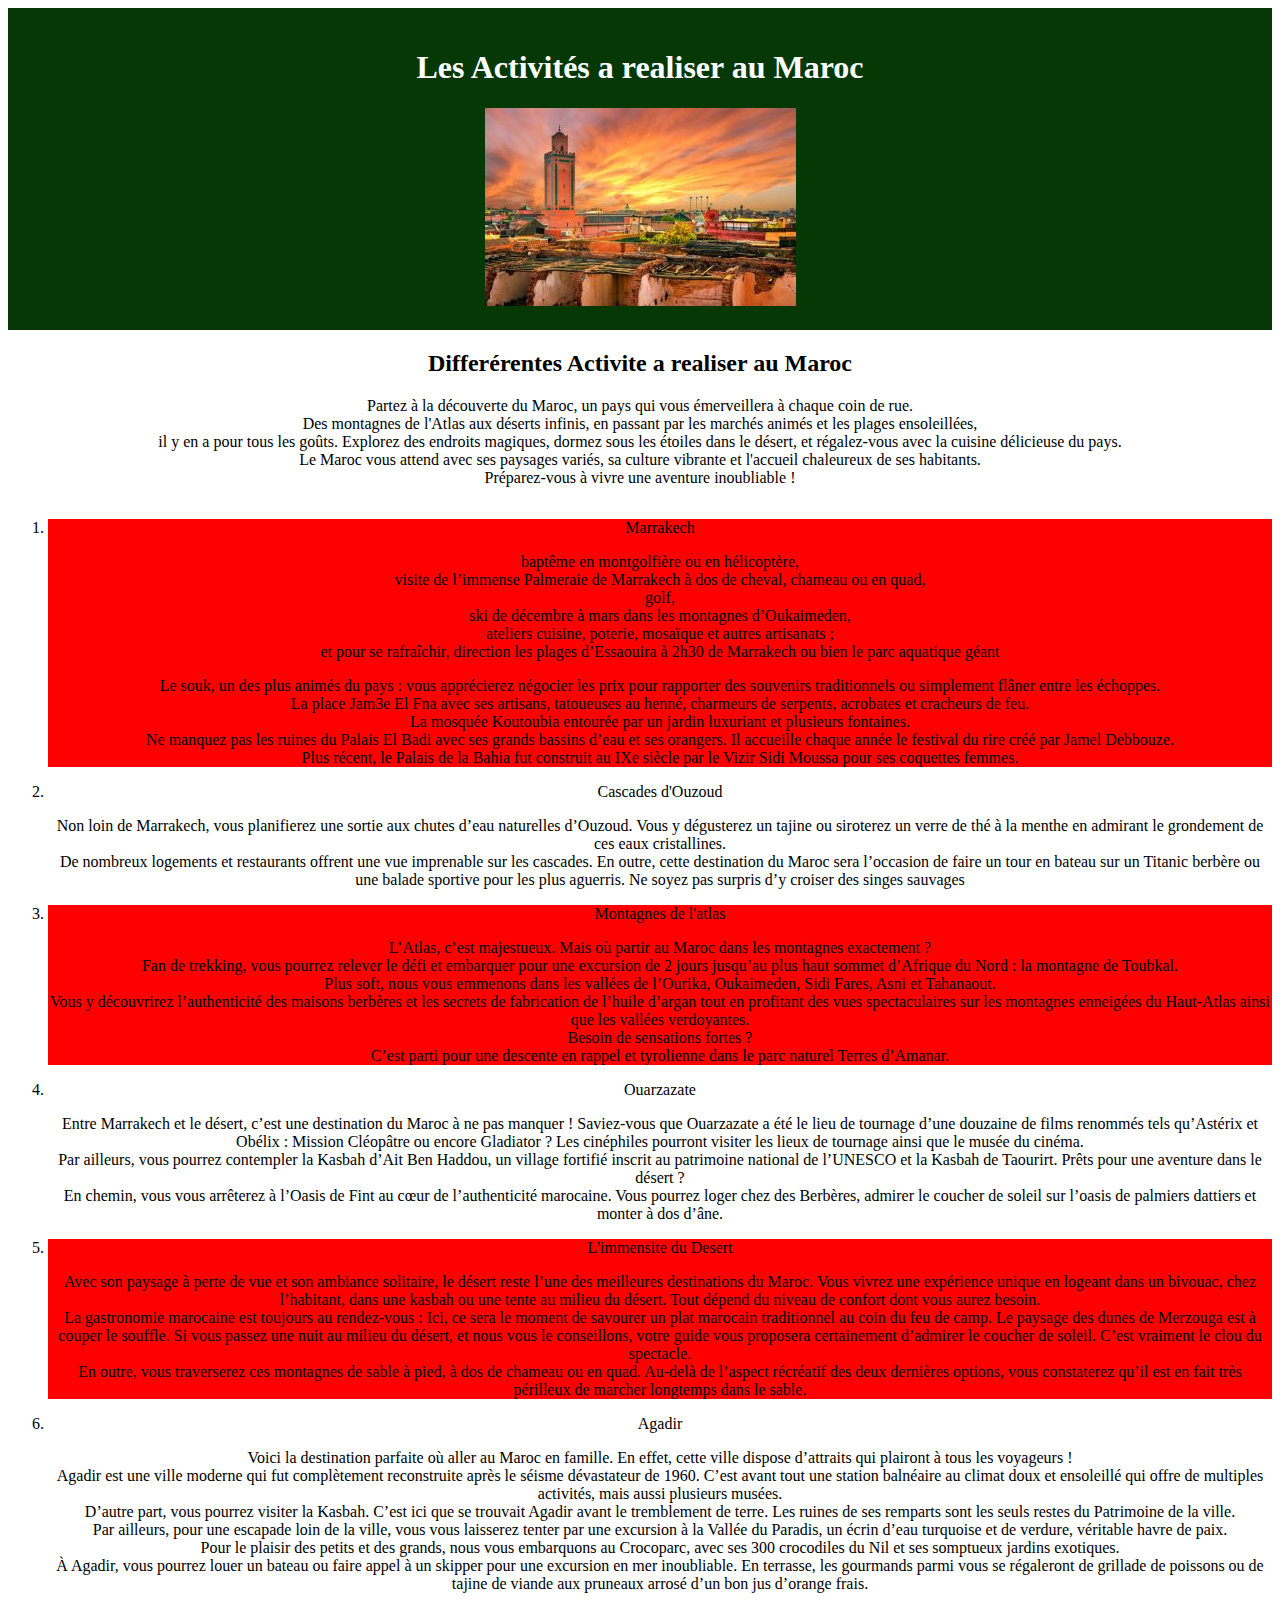
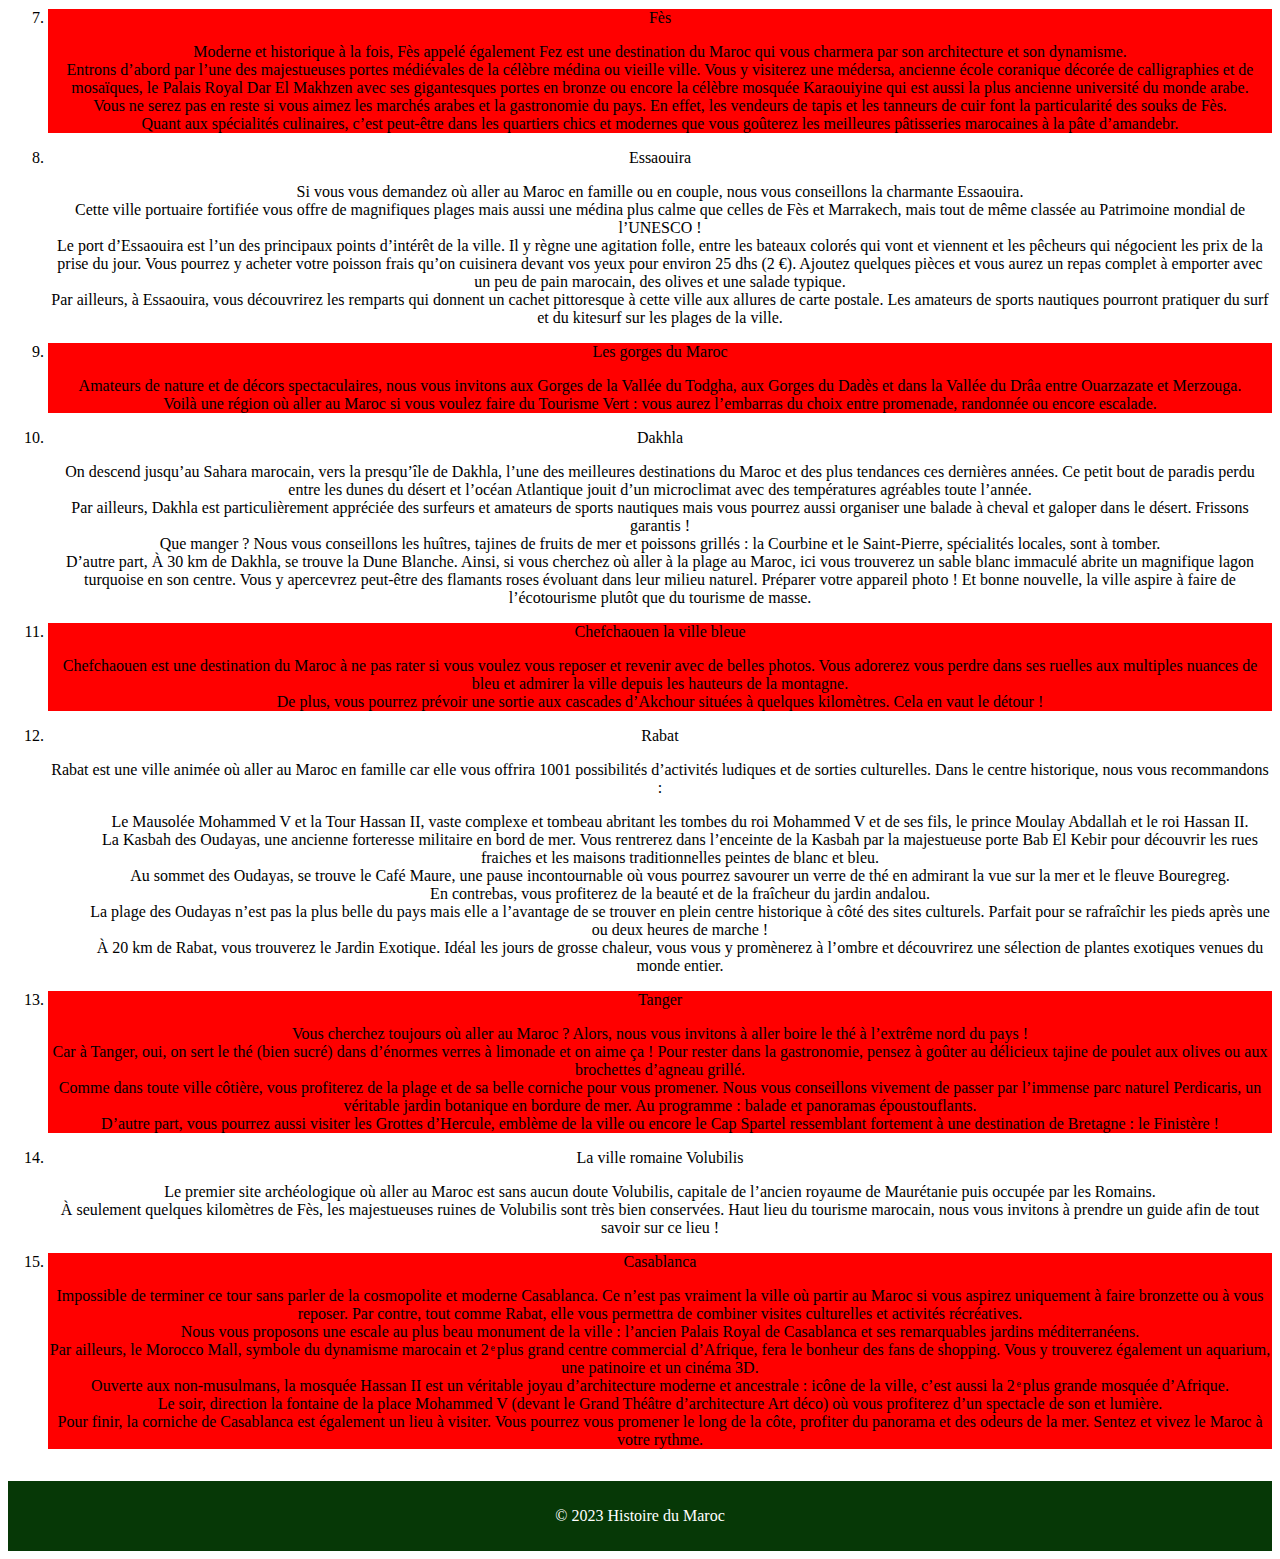
<file: activite.html>
<!DOCTYPE html>
<html>

<head>
    <meta charset="UTF-8">
    <title>Tourisme au Maroc</title>
    <link rel="stylesheet" href="activite.css">
</head>

<body>
    <header>
        <h1>Les Activités a realiser au Maroc</h1>
        <a href="Tourisme.html"><img src="Images/Mosquée Soleil.jpg" alt="Maroc gang"></a>
    </header>
    <section class="main-content">
        <h2>Differérentes Activite a realiser au Maroc</h2>
        <p>
            Partez à la découverte du Maroc, un pays qui vous émerveillera à chaque coin de rue.<br>
            Des montagnes de l'Atlas aux déserts infinis, en passant par les marchés animés et les plages
            ensoleillées,<br>
            il y en a pour tous les goûts. Explorez des endroits magiques, dormez sous les étoiles dans le désert, et
            régalez-vous avec la cuisine délicieuse du pays.<br>
            Le Maroc vous attend avec ses paysages variés, sa culture vibrante et l'accueil chaleureux de ses
            habitants.<br>
            Préparez-vous à vivre une aventure inoubliable !</p>
    </section>
    <section id="couleur">
        <ol>
            <section class="separation">
            <li>Marrakech<p>baptême en montgolfière ou en hélicoptère,<br>
                    visite de l’immense Palmeraie de Marrakech à dos de cheval, chameau ou en quad,<br>
                    golf,<br>
                    ski de décembre à mars dans les montagnes d’Oukaimeden,<br>
                    ateliers cuisine, poterie, mosaïque et autres artisanats ;<br>
                    et pour se rafraîchir, direction les plages d’Essaouira à 2h30 de Marrakech ou bien le parc
                    aquatique géant<br>
                <p>Le souk, un des plus animés du pays : vous apprécierez négocier les prix pour rapporter des souvenirs
                    traditionnels ou simplement flâner entre les échoppes.<br>
                    La place Jam3e El Fna avec ses artisans, tatoueuses au henné, charmeurs de serpents, acrobates et
                    cracheurs de feu.<br>
                    La mosquée Koutoubia entourée par un jardin luxuriant et plusieurs fontaines.<br>
                    Ne manquez pas les ruines du Palais El Badi avec ses grands bassins d’eau et ses orangers. Il
                    accueille chaque année le festival du rire créé par Jamel Debbouze.<br>
                    Plus récent, le Palais de la Bahia fut construit au IXe siècle par le Vizir Sidi Moussa pour ses
                    coquettes femmes.</p>
            </li>
            </section>

            <li>Cascades d'Ouzoud<p>Non loin de Marrakech, vous planifierez une sortie aux chutes d’eau naturelles d’Ouzoud. Vous y dégusterez un tajine ou siroterez un verre de thé à la menthe en admirant le grondement de ces eaux cristallines.<br>

                De nombreux logements et restaurants offrent une vue imprenable sur les cascades. En outre, cette destination du Maroc sera l’occasion de faire un tour en bateau sur un Titanic berbère ou une balade sportive pour les plus aguerris. Ne soyez pas surpris d’y croiser des singes sauvages<br></p>
            </li>

            <section class="separation">
            <li>Montagnes de l'atlas<p>L’Atlas, c’est majestueux. Mais où partir au Maroc dans les montagnes exactement ?<br>

                Fan de trekking, vous pourrez relever le défi et embarquer pour une excursion de 2 jours jusqu’au plus haut sommet d’Afrique du Nord : la montagne de Toubkal.<br>
                
                Plus soft, nous vous emmenons dans les vallées de l’Ourika, Oukaimeden, Sidi Fares, Asni et Tahanaout.<br>
                Vous y découvrirez l’authenticité des maisons berbères et les secrets de fabrication de l’huile d’argan tout en profitant des vues spectaculaires sur les montagnes enneigées du Haut-Atlas ainsi que les vallées verdoyantes.<br>
                
                Besoin de sensations fortes ?<br>
                C’est parti pour une descente en rappel et tyrolienne dans le parc naturel Terres d’Amanar.<br></p>
            </li>
            </section>

            <li>Ouarzazate<p>Entre Marrakech et le désert, c’est une destination du Maroc à ne pas manquer ! Saviez-vous que Ouarzazate a été le lieu de tournage d’une douzaine de films renommés tels qu’Astérix et Obélix : Mission Cléopâtre ou encore Gladiator ? Les cinéphiles pourront visiter les lieux de tournage ainsi que le musée du cinéma.<br>

                Par ailleurs, vous pourrez contempler la Kasbah d’Ait Ben Haddou, un village fortifié inscrit au patrimoine national de l’UNESCO et la Kasbah de Taourirt. Prêts pour une aventure dans le désert ?<br>
                
                En chemin, vous vous arrêterez à l’Oasis de Fint au cœur de l’authenticité marocaine. Vous pourrez loger chez des Berbères, admirer le coucher de soleil sur l’oasis de palmiers dattiers et monter à dos d’âne.<br>
            </li>

            <section class="separation">
            <li>L'immensite du Desert<p>Avec son paysage à perte de vue et son ambiance solitaire, le désert reste l’une des meilleures destinations du Maroc. Vous vivrez une expérience unique en logeant dans un bivouac, chez l’habitant, dans une kasbah ou une tente au milieu du désert. Tout dépend du niveau de confort dont vous aurez besoin.<br>

                La gastronomie marocaine est toujours au rendez-vous : Ici, ce sera le moment de savourer un plat marocain traditionnel au coin du feu de camp. Le paysage des dunes de Merzouga est à couper le souffle. Si vous passez une nuit au milieu du désert, et nous vous le conseillons, votre guide vous proposera certainement d’admirer le coucher de soleil. C’est vraiment le clou du spectacle.<br>
                
                En outre, vous traverserez ces montagnes de sable à pied, à dos de chameau ou en quad. Au-delà de l’aspect récréatif des deux dernières options, vous constaterez qu’il est en fait très périlleux de marcher longtemps dans le sable.<br></p>
            </li>
            </section>

            <li>Agadir<p>Voici la destination parfaite où aller au Maroc en famille. En effet, cette ville dispose d’attraits qui plairont à tous les voyageurs !<br>

                Agadir est une ville moderne qui fut complètement reconstruite après le séisme dévastateur de 1960. C’est avant tout une station balnéaire au climat doux et ensoleillé qui offre de multiples activités, mais aussi plusieurs musées.<br>
                
                D’autre part, vous pourrez visiter la Kasbah. C’est ici que se trouvait Agadir avant le tremblement de terre. Les ruines de ses remparts sont les seuls restes du Patrimoine de la ville.<br>
                
                Par ailleurs, pour une escapade loin de la ville, vous vous laisserez tenter par une excursion à la Vallée du Paradis, un écrin d’eau turquoise et de verdure, véritable havre de paix.<br>
                
                Pour le plaisir des petits et des grands, nous vous embarquons au Crocoparc, avec ses 300 crocodiles du Nil et ses somptueux jardins exotiques.<br>
                
                À Agadir, vous pourrez louer un bateau ou faire appel à un skipper pour une excursion en mer inoubliable. En terrasse, les gourmands parmi vous se régaleront de grillade de poissons ou de tajine de viande aux pruneaux arrosé d’un bon jus d’orange frais.<br></p>
            </li>

            <section class="separation">
            <li>Fès<p>Moderne et historique à la fois, Fès appelé également Fez est une destination du Maroc qui vous charmera par son architecture et son dynamisme.<br>

                Entrons d’abord par l’une des majestueuses portes médiévales de la célèbre médina ou vieille ville. Vous y visiterez une médersa, ancienne école coranique décorée de calligraphies et de mosaïques, le Palais Royal Dar El Makhzen avec ses gigantesques portes en bronze ou encore la célèbre mosquée Karaouiyine qui est aussi la plus ancienne université du monde arabe.<br>
                
                Vous ne serez pas en reste si vous aimez les marchés arabes et la gastronomie du pays. En effet, les vendeurs de tapis et les tanneurs de cuir font la particularité des souks de Fès.<br>
                
                Quant aux spécialités culinaires, c’est peut-être dans les quartiers chics et modernes que vous goûterez les meilleures pâtisseries marocaines à la pâte d’amandebr.<br></p>
            </li>
            </section>

            <li>Essaouira<p>Si vous vous demandez où aller au Maroc en famille ou en couple, nous vous conseillons la charmante Essaouira.<br>

                Cette ville portuaire fortifiée vous offre de magnifiques plages mais aussi une médina plus calme que celles de Fès et Marrakech, mais tout de même classée au Patrimoine mondial de l’UNESCO !<br>
                
                Le port d’Essaouira est l’un des principaux points d’intérêt de la ville. Il y règne une agitation folle, entre les bateaux colorés qui vont et viennent et les pêcheurs qui négocient les prix de la prise du jour. Vous pourrez y acheter votre poisson frais qu’on cuisinera devant vos yeux pour environ 25 dhs (2 €). Ajoutez quelques pièces et vous aurez un repas complet à emporter avec un peu de pain marocain, des olives et une salade typique.<br>
                
                Par ailleurs, à Essaouira, vous découvrirez les remparts qui donnent un cachet pittoresque à cette ville aux allures de carte postale. Les amateurs de sports nautiques pourront pratiquer du surf et du kitesurf sur les plages de la ville.<br></p>
            </li>

            <section class="separation">
            <li>Les gorges du Maroc<p>Amateurs de nature et de décors spectaculaires, nous vous invitons aux Gorges de la Vallée du Todgha, aux Gorges du Dadès et dans la Vallée du Drâa entre Ouarzazate et Merzouga.<br>

                Voilà une région où aller au Maroc si vous voulez faire du Tourisme Vert : vous aurez l’embarras du choix entre promenade, randonnée ou encore escalade.<br></p>
            </li>
            </section>

            <li> Dakhla<p>On descend jusqu’au Sahara marocain, vers la presqu’île de Dakhla, l’une des meilleures destinations du Maroc et des plus tendances ces dernières années. Ce petit bout de paradis perdu entre les dunes du désert et l’océan Atlantique jouit d’un microclimat avec des températures agréables toute l’année.<br>

                Par ailleurs, Dakhla est particulièrement appréciée des surfeurs et amateurs de sports nautiques mais vous pourrez aussi organiser une balade à cheval et galoper dans le désert. Frissons garantis !<br>
                
                Que manger ? Nous vous conseillons les huîtres, tajines de fruits de mer et poissons grillés : la Courbine et le Saint-Pierre, spécialités locales, sont à tomber.<br>
                
                D’autre part, À 30 km de Dakhla, se trouve la Dune Blanche. Ainsi, si vous cherchez où aller à la plage au Maroc, ici vous trouverez un sable blanc immaculé abrite un magnifique lagon turquoise en son centre. Vous y apercevrez peut-être des flamants roses évoluant dans leur milieu naturel. Préparer votre appareil photo ! Et bonne nouvelle, la ville aspire à faire de l’écotourisme plutôt que du tourisme de masse.<br></p>
            </li>

            <section class="separation">
            <li>Chefchaouen la ville bleue<p>Chefchaouen est une destination du Maroc à ne pas rater si vous voulez vous reposer et revenir avec de belles photos. Vous adorerez vous perdre dans ses ruelles aux multiples nuances de bleu et admirer la ville depuis les hauteurs de la montagne.<br>

                De plus, vous pourrez prévoir une sortie aux cascades d’Akchour situées à quelques kilomètres. Cela en vaut le détour !<br></p>
            </li>
            </section>

            <li>Rabat<p>Rabat est une ville animée où aller au Maroc en famille car elle vous offrira 1001 possibilités d’activités ludiques et de sorties culturelles. Dans le centre historique, nous vous recommandons :<br>
                <ul>
                Le Mausolée Mohammed V et la Tour Hassan II, vaste complexe et tombeau abritant les tombes du roi Mohammed V et de ses fils, le prince Moulay Abdallah et le roi Hassan II.<br>
                La Kasbah des Oudayas, une ancienne forteresse militaire en bord de mer. Vous rentrerez dans l’enceinte de la Kasbah par la majestueuse porte Bab El Kebir pour découvrir les rues fraiches et les maisons traditionnelles peintes de blanc et bleu.<br>
                Au sommet des Oudayas, se trouve le Café Maure, une pause incontournable où vous pourrez savourer un verre de thé en admirant la vue sur la mer et le fleuve Bouregreg.<br>
                En contrebas, vous profiterez de la beauté et de la fraîcheur du jardin andalou.<br>
                La plage des Oudayas n’est pas la plus belle du pays mais elle a l’avantage de se trouver en plein centre historique à côté des sites culturels. Parfait pour se rafraîchir les pieds après une ou deux heures de marche !<br>
                À 20 km de Rabat, vous trouverez le Jardin Exotique. Idéal les jours de grosse chaleur, vous vous y promènerez à l’ombre et découvrirez une sélection de plantes exotiques venues du monde entier.<br>
                </ul>        
            </p>
            </li>

            <section class="separation">
            <li>Tanger<p>Vous cherchez toujours où aller au Maroc ? Alors, nous vous invitons à aller boire le thé à l’extrême nord du pays !<br>

                Car à Tanger, oui, on sert le thé (bien sucré) dans d’énormes verres à limonade et on aime ça ! Pour rester dans la gastronomie, pensez à goûter au délicieux tajine de poulet aux olives ou aux brochettes d’agneau grillé.<br>
                
                Comme dans toute ville côtière, vous profiterez de la plage et de sa belle corniche pour vous promener. Nous vous conseillons vivement de passer par l’immense parc naturel Perdicaris, un véritable jardin botanique en bordure de mer. Au programme : balade et panoramas époustouflants.<br>
                
                D’autre part, vous pourrez aussi visiter les Grottes d’Hercule, emblème de la ville ou encore le Cap Spartel ressemblant fortement à une destination de Bretagne : le Finistère !<br></p>
            </li>
            </section>

            <li>La ville romaine Volubilis<p>Le premier site archéologique où aller au Maroc est sans aucun doute Volubilis, capitale de l’ancien royaume de Maurétanie puis occupée par les Romains.<br>

                À seulement quelques kilomètres de Fès, les majestueuses ruines de Volubilis sont très bien conservées. Haut lieu du tourisme marocain, nous vous invitons à prendre un guide afin de tout savoir sur ce lieu !<br></p>
            </li>

            <section class="separation">
            <li>Casablanca<p>Impossible de terminer ce tour sans parler de la cosmopolite et moderne Casablanca. Ce n’est pas vraiment la ville où partir au Maroc si vous aspirez uniquement à faire bronzette ou à vous reposer. Par contre, tout comme Rabat, elle vous permettra de combiner visites culturelles et activités récréatives.<br>

                Nous vous proposons une escale au plus beau monument de la ville : l’ancien Palais Royal de Casablanca et ses remarquables jardins méditerranéens.<br>
                
                Par ailleurs, le Morocco Mall, symbole du dynamisme marocain et 2 ͤ  plus grand centre commercial d’Afrique, fera le bonheur des fans de shopping. Vous y trouverez également un aquarium, une patinoire et un cinéma 3D.<br>
                
                Ouverte aux non-musulmans, la mosquée Hassan II est un véritable joyau d’architecture moderne et ancestrale : icône de la ville, c’est aussi la 2 ͤ  plus grande mosquée d’Afrique.<br>
                
                Le soir, direction la fontaine de la place Mohammed V (devant le Grand Théâtre d’architecture Art déco) où vous profiterez d’un spectacle de son et lumière.<br>
                
                Pour finir, la corniche de Casablanca est également un lieu à visiter. Vous pourrez vous promener le long de la côte, profiter du panorama et des odeurs de la mer. Sentez et vivez le Maroc à votre rythme.<br></p>
            </li>
            </section>
        </ol>
    </section>
    <footer>
        <p>© 2023 Histoire du Maroc</p>
    </footer>
</body>
</file>
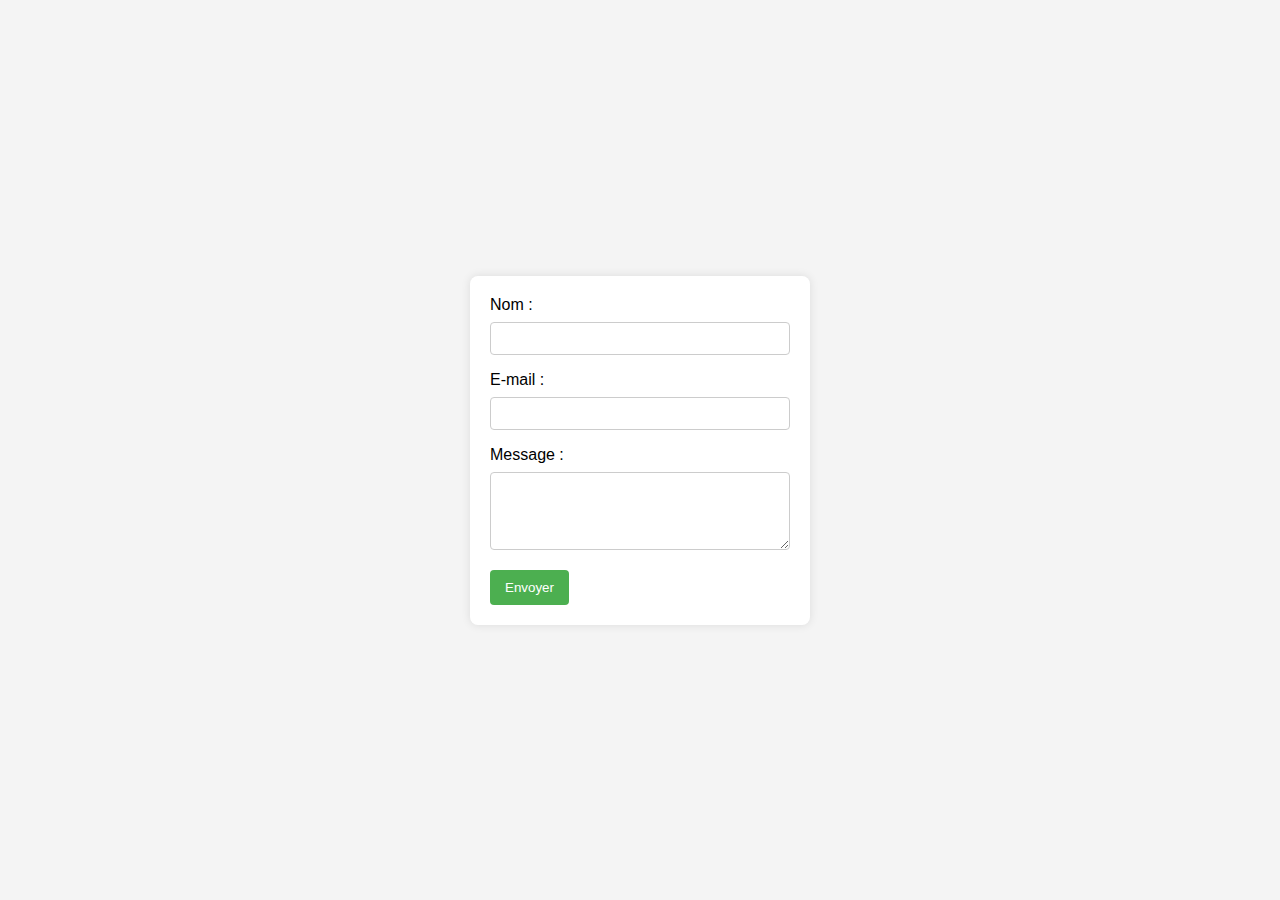
<file: Contact.html>
<!DOCTYPE html>
<html lang="en">
<head>
    <meta charset="UTF-8">
    <meta name="viewport" content="width=device-width, initial-scale=1.0">
    <link rel="stylesheet" href="Contact.css">
    <title>Formulaire de Contact</title>
</head>
<body>

    <form action="#" method="post">
        <label for="name">Nom :</label>
        <input type="text" id="name" name="name" required>

        <label for="email">E-mail :</label>
        <input type="email" id="email" name="email" required>

        <label for="message">Message :</label>
        <textarea id="message" name="message" rows="4" required></textarea>

        <button type="submit">Envoyer</button>
    </form>

</body>
</html>
</file>
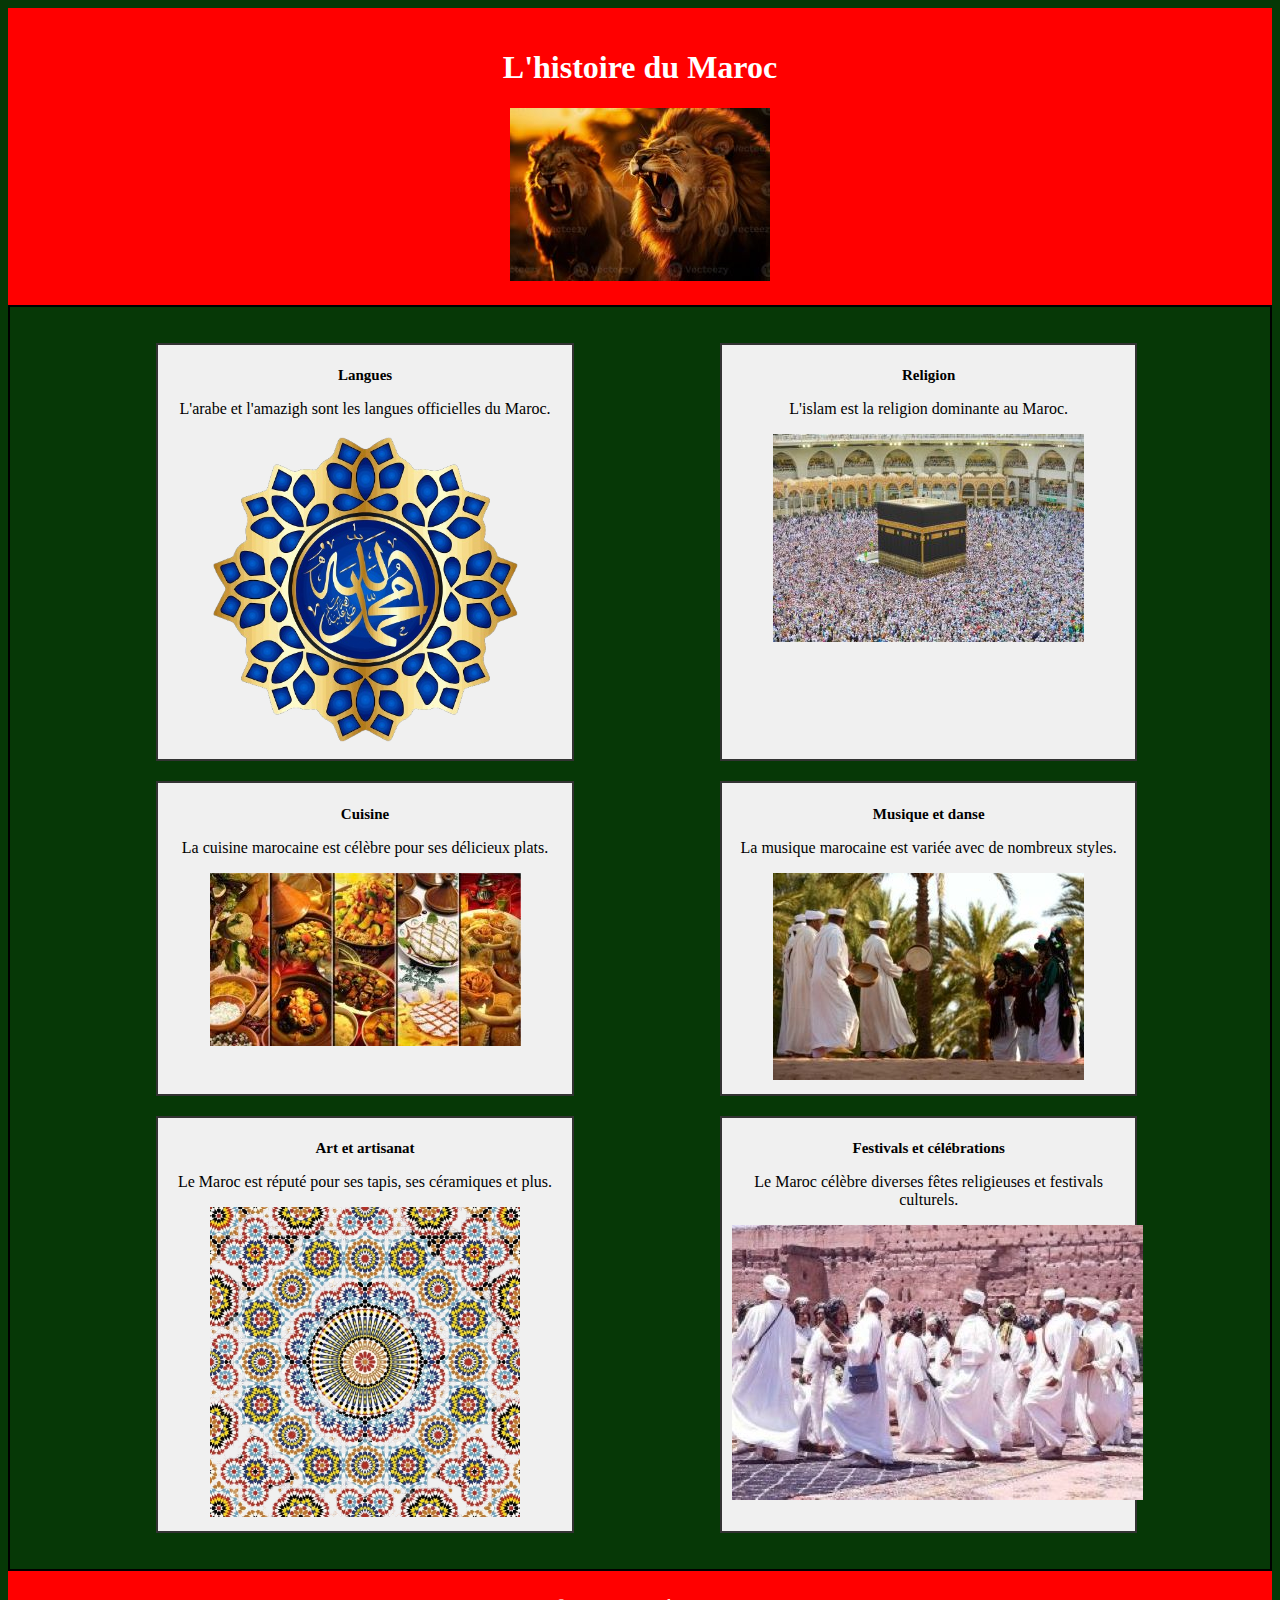
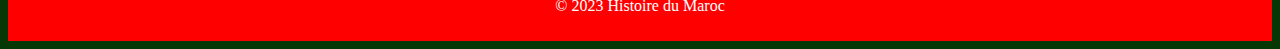
<file: culture.html>
<!DOCTYPE html>
<html>
<head>
    <title>Culture du Maroc</title>
    <link rel="stylesheet" href="culture.css">
</head>
<header>
    <h1>L'histoire du Maroc</h1>
    <a href="index.html"><img src="Images/Lion.jpg" alt="Maroc gang"></a>
</header>
<body>
    <section id="centro">
    <ul class="culture-list">
        <li class="culture-category">
            <h2>Langues</h2>
            <p class="culture-category-content">L'arabe et l'amazigh sont les langues officielles du Maroc.</p>
            <img src="Images/Calligraphie-removebg-preview.png" alt="Calligraphie Arabe">
        </li>

        <li class="culture-category">
            <h2>Religion</h2>
            <p class="culture-category-content">L'islam est la religion dominante au Maroc.</p>
            <img src="Images/Kaaba.jpg" alt="Kaaba Mecca">
        </li>

        <li class="culture-category">
            <h2>Cuisine</h2>
            <p class="culture-category-content">La cuisine marocaine est célèbre pour ses délicieux plats.</p>
            <img src="Images/CuisineMarocaine.jpg" alt="Cuisine">
        </li>

        <li class="culture-category">
            <h2>Musique et danse</h2>
            <p class="culture-category-content">La musique marocaine est variée avec de nombreux styles.</p>
            <img src="Images/Danse.jpg" alt="Danse Marocaine">
        </li>

        <li class="culture-category">
            <h2>Art et artisanat</h2>
            <p class="culture-category-content">Le Maroc est réputé pour ses tapis, ses céramiques et plus.</p>
            <img src="Images/Mosaique-removebg-preview.png" alt="Mosaique Plus belle que toi parcequ'elle est Marocaine">
        </li>

        <li class="culture-category">
            <h2>Festivals et célébrations</h2>
            <p class="culture-category-content">Le Maroc célèbre diverses fêtes religieuses et festivals culturels.</p>
            <img src="Images/Festival.jpg" alt="Festival Marocain">
        </li>
    </ul>
    </section>
    <footer>
        <p>© 2023 Histoire du Maroc</p>
    </footer>
</body>
</html>
</file>
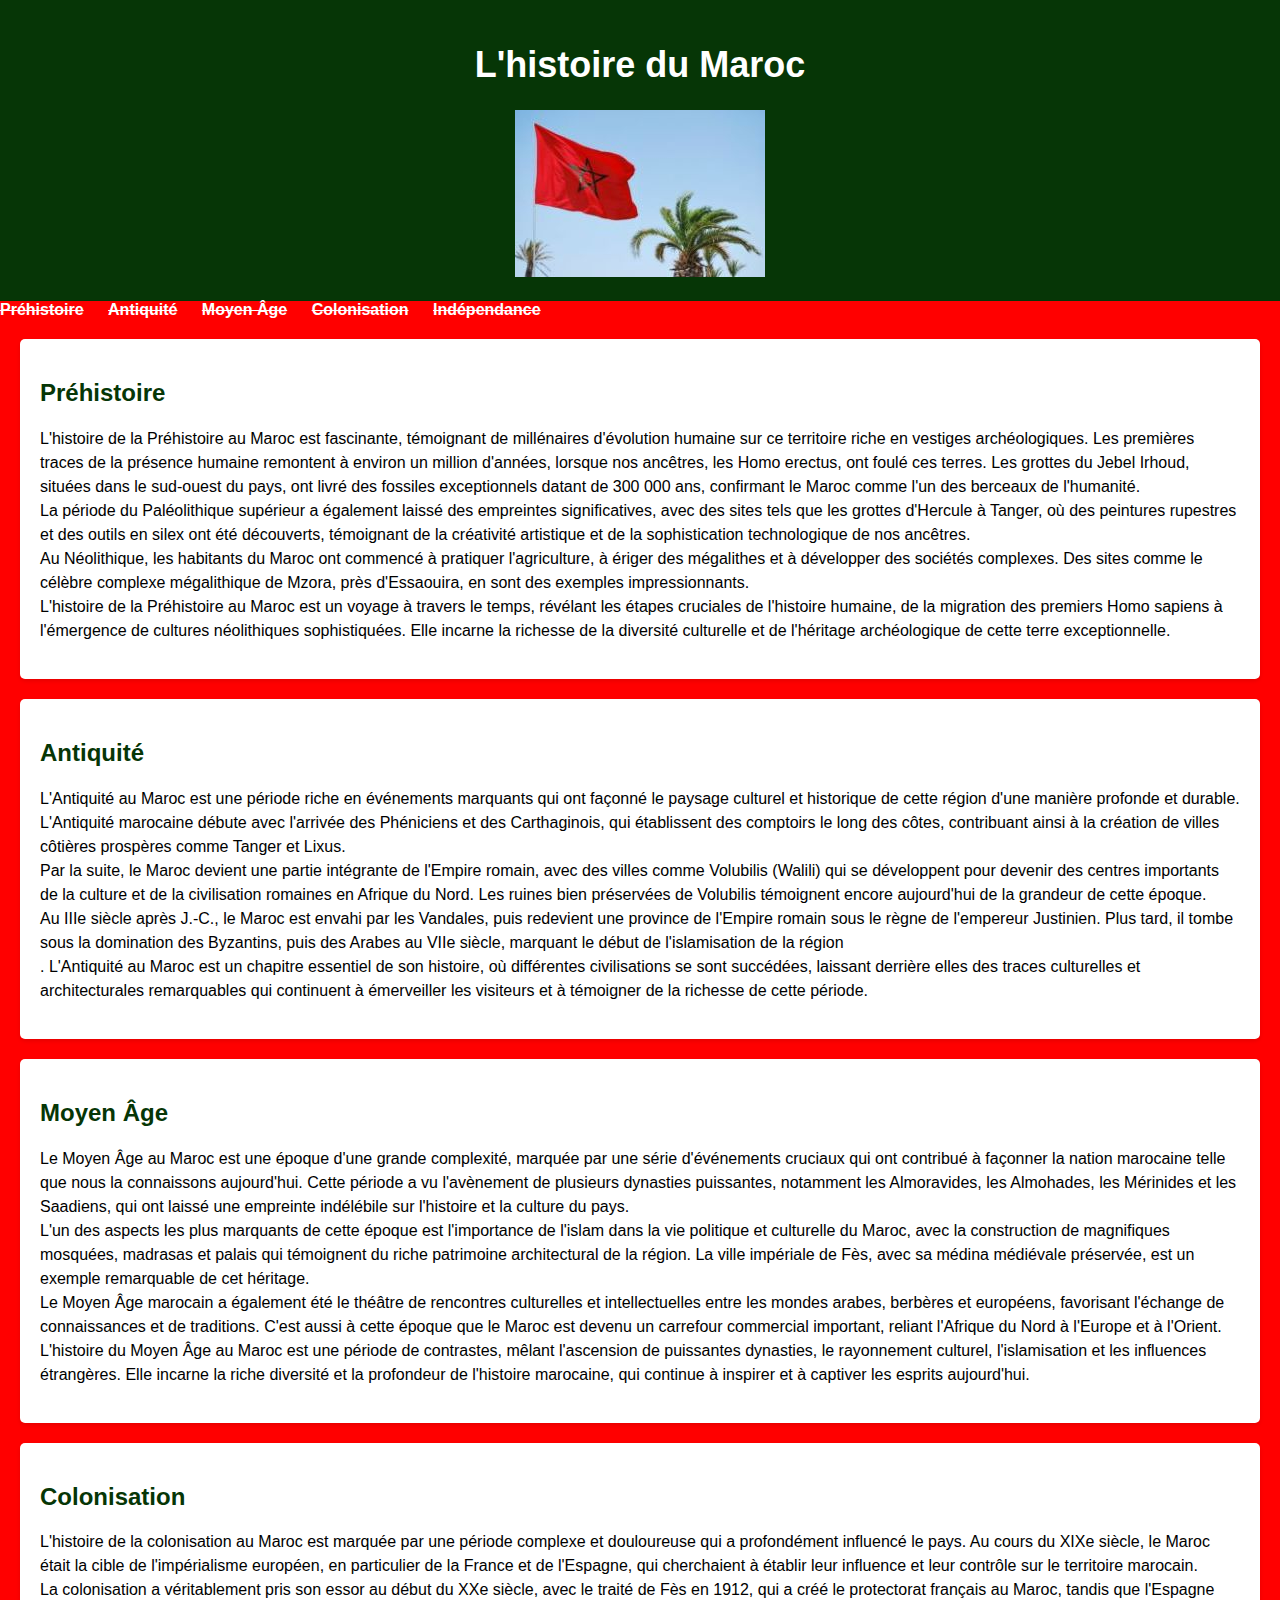
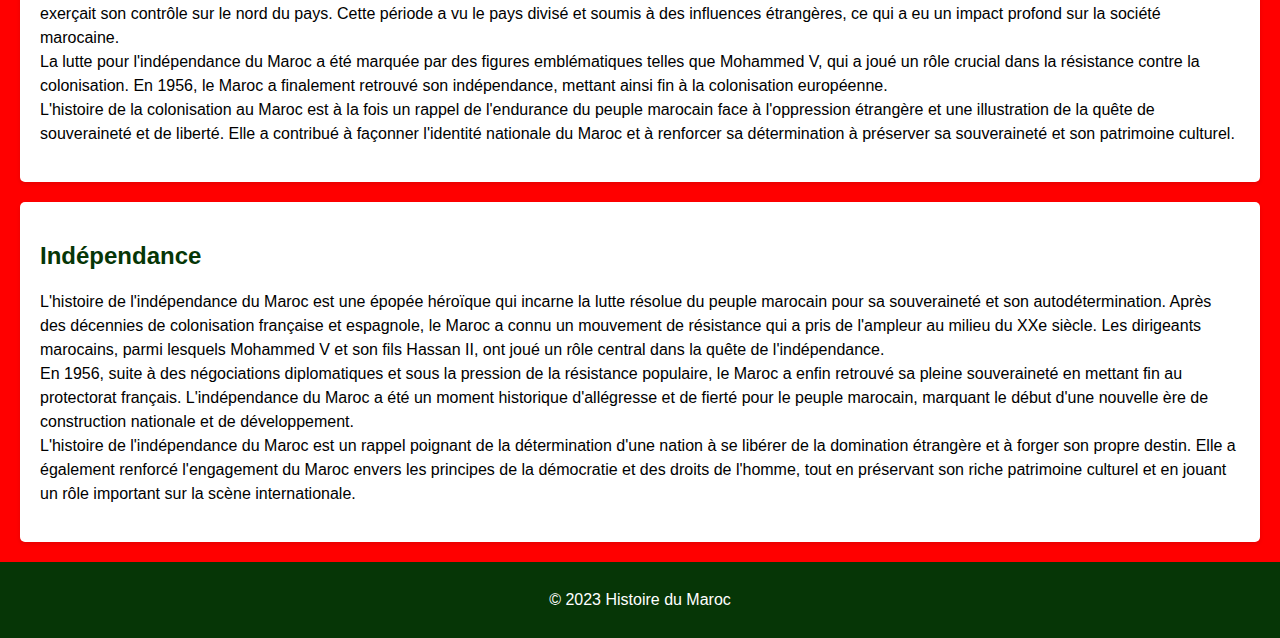
<file: Histoire.html>
<!DOCTYPE html>
<html>
<head>
    <meta charset="UTF-8">
    <title>Histoire du Maroc</title>
    <link rel="stylesheet" href="Histoire.css">
</head>
<body>
    <header>
        <h1>L'histoire du Maroc</h1>
        <a href="index.html"><img src="Images/Maroc Palmier.jpg" alt="Maroc gang"></a>
    </header>

    <nav>
        <ul>
            <li><a href="#prehistoire">Préhistoire</a></li>
            <li><a href="#antiquite">Antiquité</a></li>
            <li><a href="#moyen-age">Moyen Âge</a></li>
            <li><a href="#colonisation">Colonisation</a></li>
            <li><a href="#independance">Indépendance</a></li>
        </ul>
    </nav>

    <section id="prehistoire">
        <h2>Préhistoire</h2>
        <p>L'histoire de la Préhistoire au Maroc est fascinante, témoignant de millénaires d'évolution humaine sur ce territoire riche en vestiges archéologiques. Les premières traces de la présence humaine remontent à environ un million d'années, lorsque nos ancêtres, les Homo erectus, ont foulé ces terres. Les grottes du Jebel Irhoud, situées dans le sud-ouest du pays, ont livré des fossiles exceptionnels datant de 300 000 ans, confirmant le Maroc comme l'un des berceaux de l'humanité.<br>

            La période du Paléolithique supérieur a également laissé des empreintes significatives, avec des sites tels que les grottes d'Hercule à Tanger, où des peintures rupestres et des outils en silex ont été découverts, témoignant de la créativité artistique et de la sophistication technologique de nos ancêtres.<br>
            
            Au Néolithique, les habitants du Maroc ont commencé à pratiquer l'agriculture, à ériger des mégalithes et à développer des sociétés complexes. Des sites comme le célèbre complexe mégalithique de Mzora, près d'Essaouira, en sont des exemples impressionnants.<br>
            
            L'histoire de la Préhistoire au Maroc est un voyage à travers le temps, révélant les étapes cruciales de l'histoire humaine, de la migration des premiers Homo sapiens à l'émergence de cultures néolithiques sophistiquées. Elle incarne la richesse de la diversité culturelle et de l'héritage archéologique de cette terre exceptionnelle.<br></p>
    </section>

    <section id="antiquite">
        <h2>Antiquité</h2>
        <p>L'Antiquité au Maroc est une période riche en événements marquants qui ont façonné le paysage culturel et historique de cette région d'une manière profonde et durable. L'Antiquité marocaine débute avec l'arrivée des Phéniciens et des Carthaginois, qui établissent des comptoirs le long des côtes, contribuant ainsi à la création de villes côtières prospères comme Tanger et Lixus.<br>

            Par la suite, le Maroc devient une partie intégrante de l'Empire romain, avec des villes comme Volubilis (Walili) qui se développent pour devenir des centres importants de la culture et de la civilisation romaines en Afrique du Nord. Les ruines bien préservées de Volubilis témoignent encore aujourd'hui de la grandeur de cette époque.<br>
            
            Au IIIe siècle après J.-C., le Maroc est envahi par les Vandales, puis redevient une province de l'Empire romain sous le règne de l'empereur Justinien. Plus tard, il tombe sous la domination des Byzantins, puis des Arabes au VIIe siècle, marquant le début de l'islamisation de la région<br>.
            
            L'Antiquité au Maroc est un chapitre essentiel de son histoire, où différentes civilisations se sont succédées, laissant derrière elles des traces culturelles et architecturales remarquables qui continuent à émerveiller les visiteurs et à témoigner de la richesse de cette période.<br></p>
    </section>

    <section id="moyen-age">
        <h2>Moyen Âge</h2>
        <p>Le Moyen Âge au Maroc est une époque d'une grande complexité, marquée par une série d'événements cruciaux qui ont contribué à façonner la nation marocaine telle que nous la connaissons aujourd'hui. Cette période a vu l'avènement de plusieurs dynasties puissantes, notamment les Almoravides, les Almohades, les Mérinides et les Saadiens, qui ont laissé une empreinte indélébile sur l'histoire et la culture du pays.<br>

            L'un des aspects les plus marquants de cette époque est l'importance de l'islam dans la vie politique et culturelle du Maroc, avec la construction de magnifiques mosquées, madrasas et palais qui témoignent du riche patrimoine architectural de la région. La ville impériale de Fès, avec sa médina médiévale préservée, est un exemple remarquable de cet héritage.<br>
            
            Le Moyen Âge marocain a également été le théâtre de rencontres culturelles et intellectuelles entre les mondes arabes, berbères et européens, favorisant l'échange de connaissances et de traditions. C'est aussi à cette époque que le Maroc est devenu un carrefour commercial important, reliant l'Afrique du Nord à l'Europe et à l'Orient.<br>
            
            L'histoire du Moyen Âge au Maroc est une période de contrastes, mêlant l'ascension de puissantes dynasties, le rayonnement culturel, l'islamisation et les influences étrangères. Elle incarne la riche diversité et la profondeur de l'histoire marocaine, qui continue à inspirer et à captiver les esprits aujourd'hui.<br></p>
    </section>

    <section id="colonisation">
        <h2>Colonisation</h2>
        <p>L'histoire de la colonisation au Maroc est marquée par une période complexe et douloureuse qui a profondément influencé le pays. Au cours du XIXe siècle, le Maroc était la cible de l'impérialisme européen, en particulier de la France et de l'Espagne, qui cherchaient à établir leur influence et leur contrôle sur le territoire marocain.<br>

            La colonisation a véritablement pris son essor au début du XXe siècle, avec le traité de Fès en 1912, qui a créé le protectorat français au Maroc, tandis que l'Espagne exerçait son contrôle sur le nord du pays. Cette période a vu le pays divisé et soumis à des influences étrangères, ce qui a eu un impact profond sur la société marocaine.<br>
            
            La lutte pour l'indépendance du Maroc a été marquée par des figures emblématiques telles que Mohammed V, qui a joué un rôle crucial dans la résistance contre la colonisation. En 1956, le Maroc a finalement retrouvé son indépendance, mettant ainsi fin à la colonisation européenne.<br>
            
            L'histoire de la colonisation au Maroc est à la fois un rappel de l'endurance du peuple marocain face à l'oppression étrangère et une illustration de la quête de souveraineté et de liberté. Elle a contribué à façonner l'identité nationale du Maroc et à renforcer sa détermination à préserver sa souveraineté et son patrimoine culturel.<br></p>
    </section>

    <section id="independance">
        <h2>Indépendance</h2>
        <p>L'histoire de l'indépendance du Maroc est une épopée héroïque qui incarne la lutte résolue du peuple marocain pour sa souveraineté et son autodétermination. Après des décennies de colonisation française et espagnole, le Maroc a connu un mouvement de résistance qui a pris de l'ampleur au milieu du XXe siècle. Les dirigeants marocains, parmi lesquels Mohammed V et son fils Hassan II, ont joué un rôle central dans la quête de l'indépendance.<br>

            En 1956, suite à des négociations diplomatiques et sous la pression de la résistance populaire, le Maroc a enfin retrouvé sa pleine souveraineté en mettant fin au protectorat français. L'indépendance du Maroc a été un moment historique d'allégresse et de fierté pour le peuple marocain, marquant le début d'une nouvelle ère de construction nationale et de développement.<br>
            
            L'histoire de l'indépendance du Maroc est un rappel poignant de la détermination d'une nation à se libérer de la domination étrangère et à forger son propre destin. Elle a également renforcé l'engagement du Maroc envers les principes de la démocratie et des droits de l'homme, tout en préservant son riche patrimoine culturel et en jouant un rôle important sur la scène internationale.<br></p>
    </section>

    <footer>
        <p>© 2023 Histoire du Maroc</p>
    </footer>
</body>
</html>
</file>
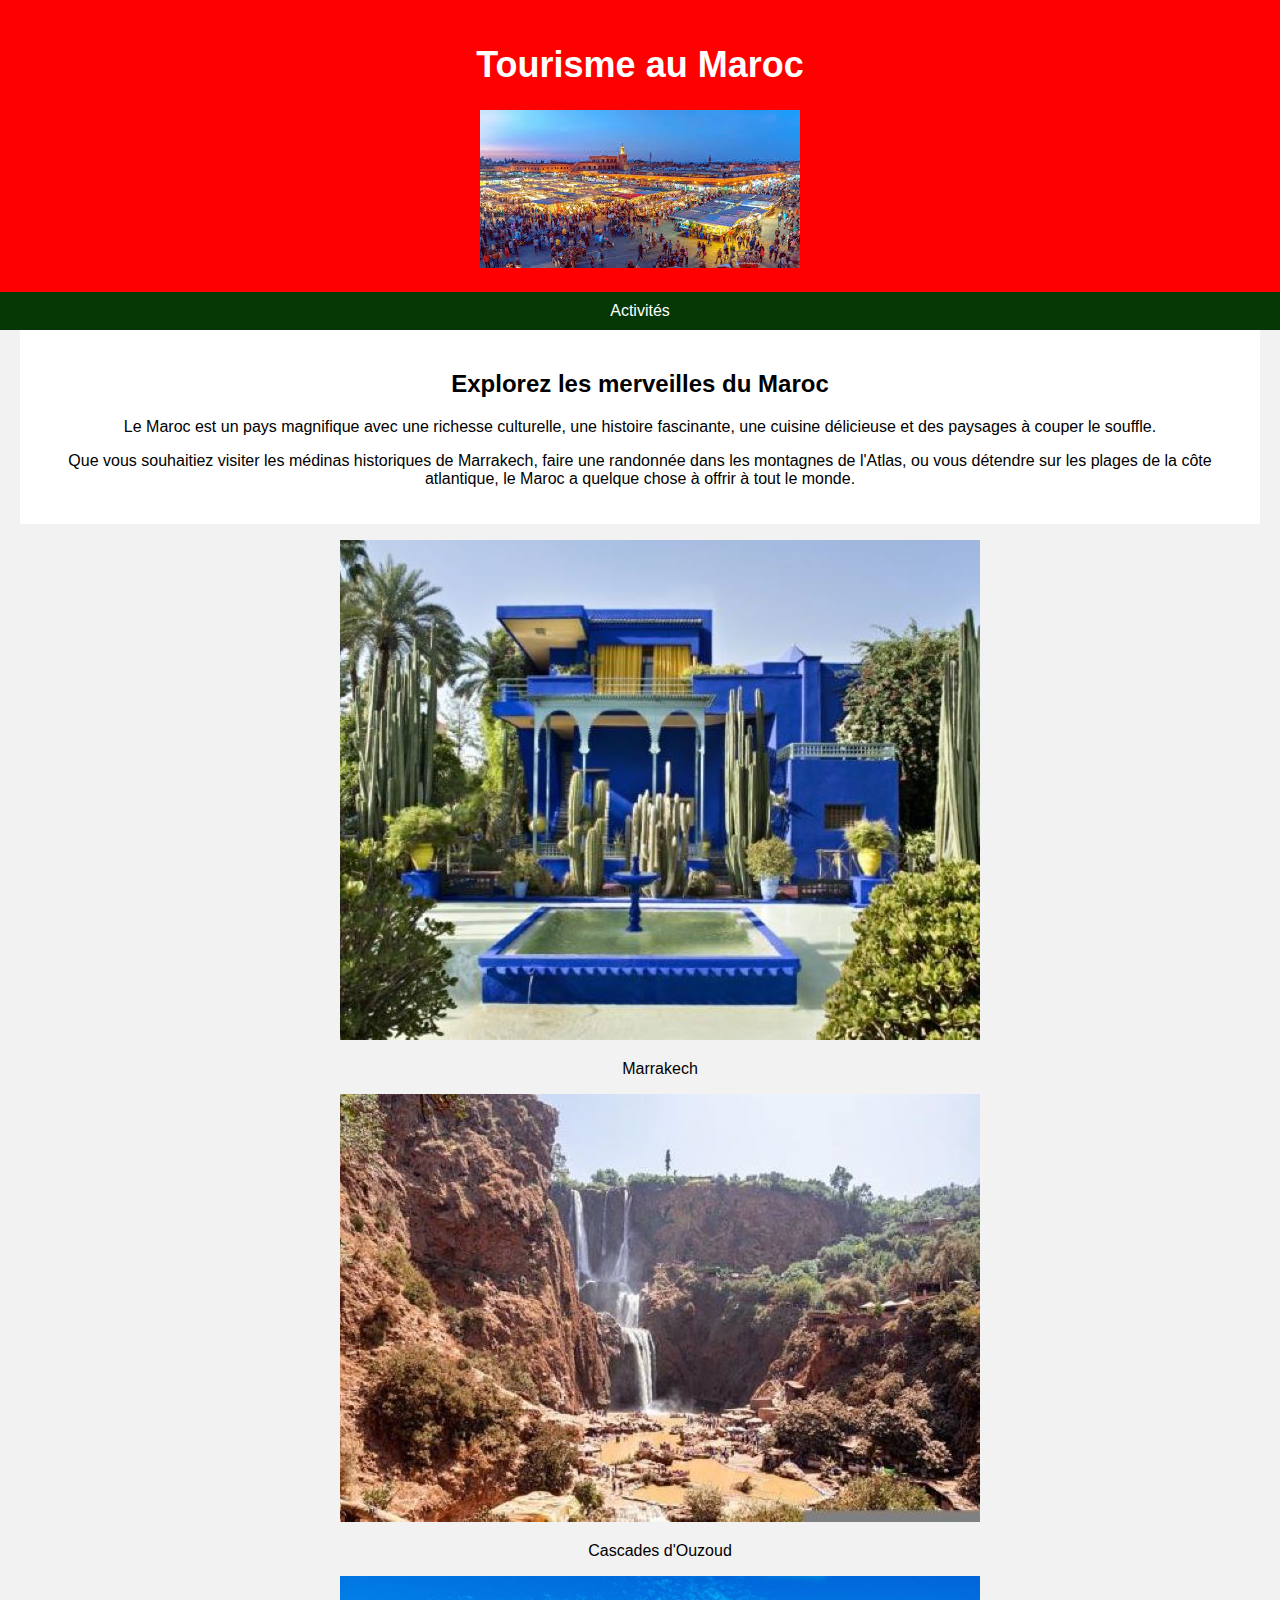
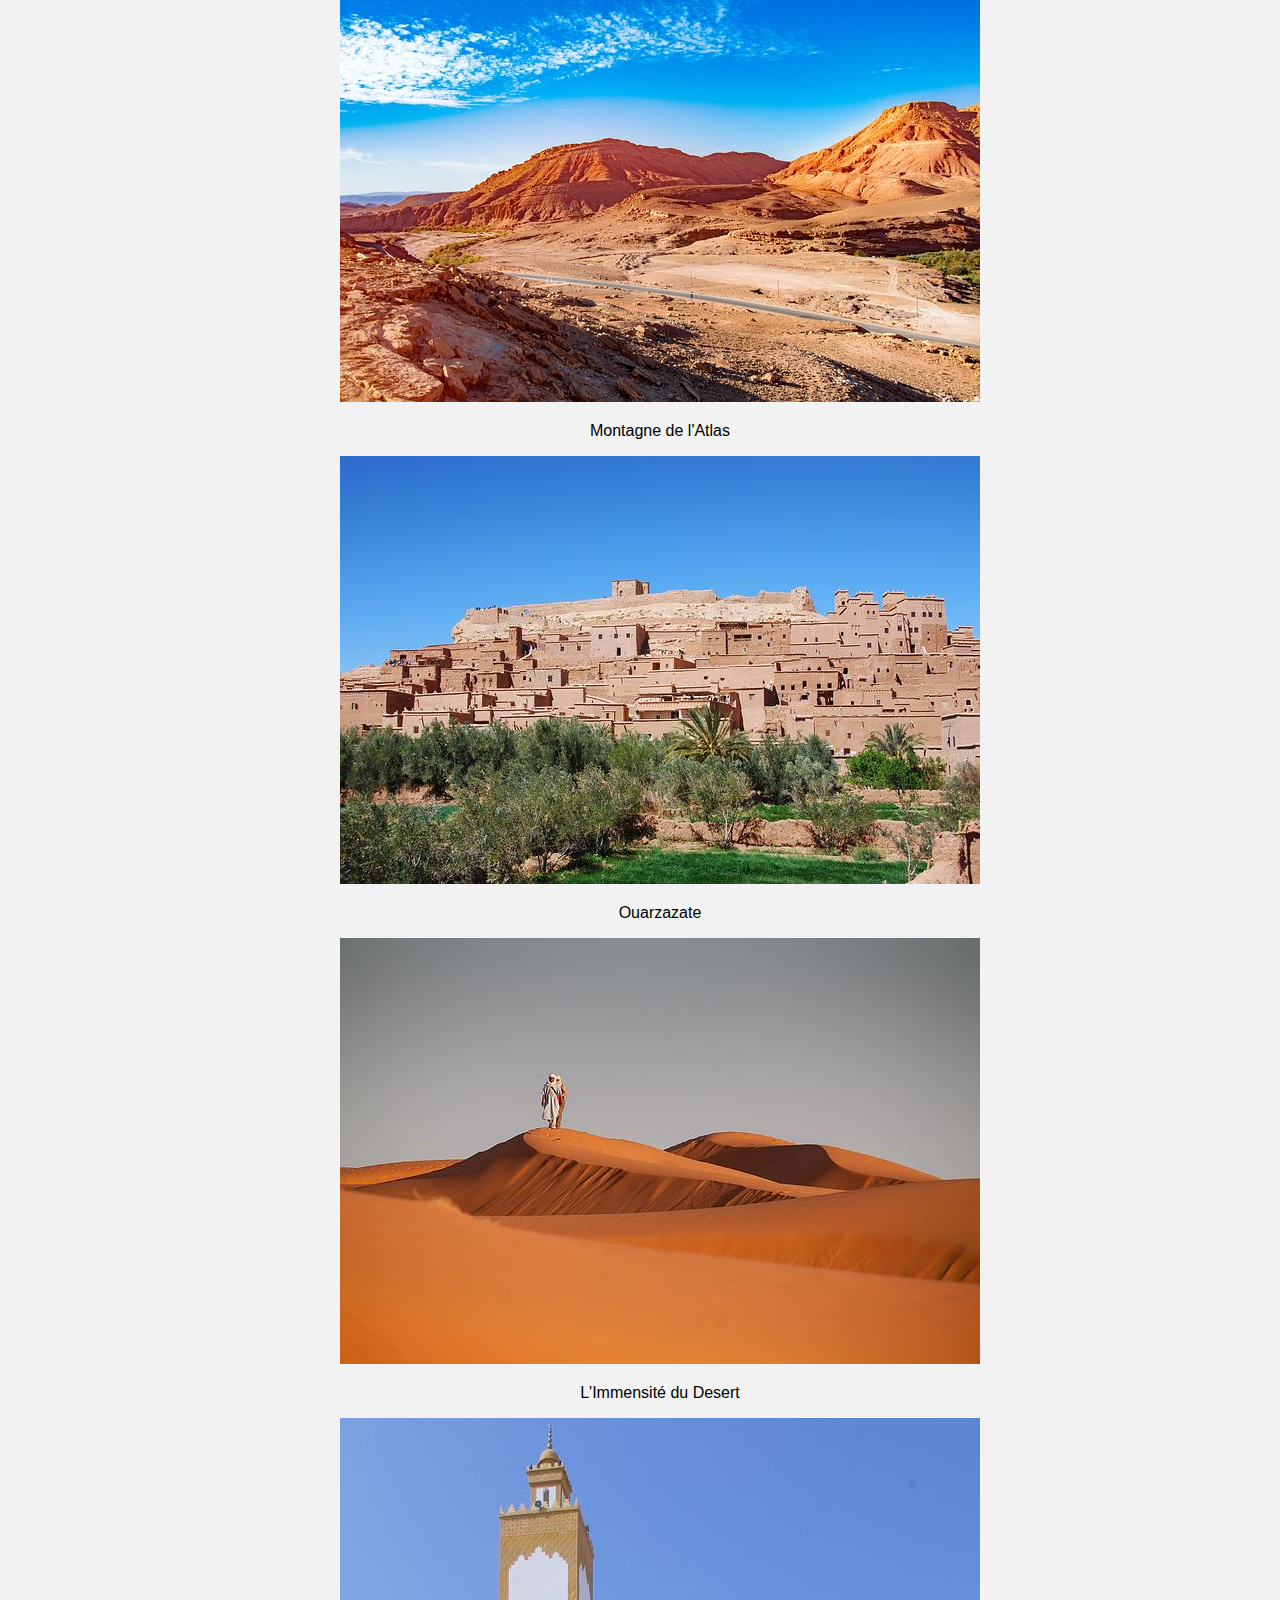
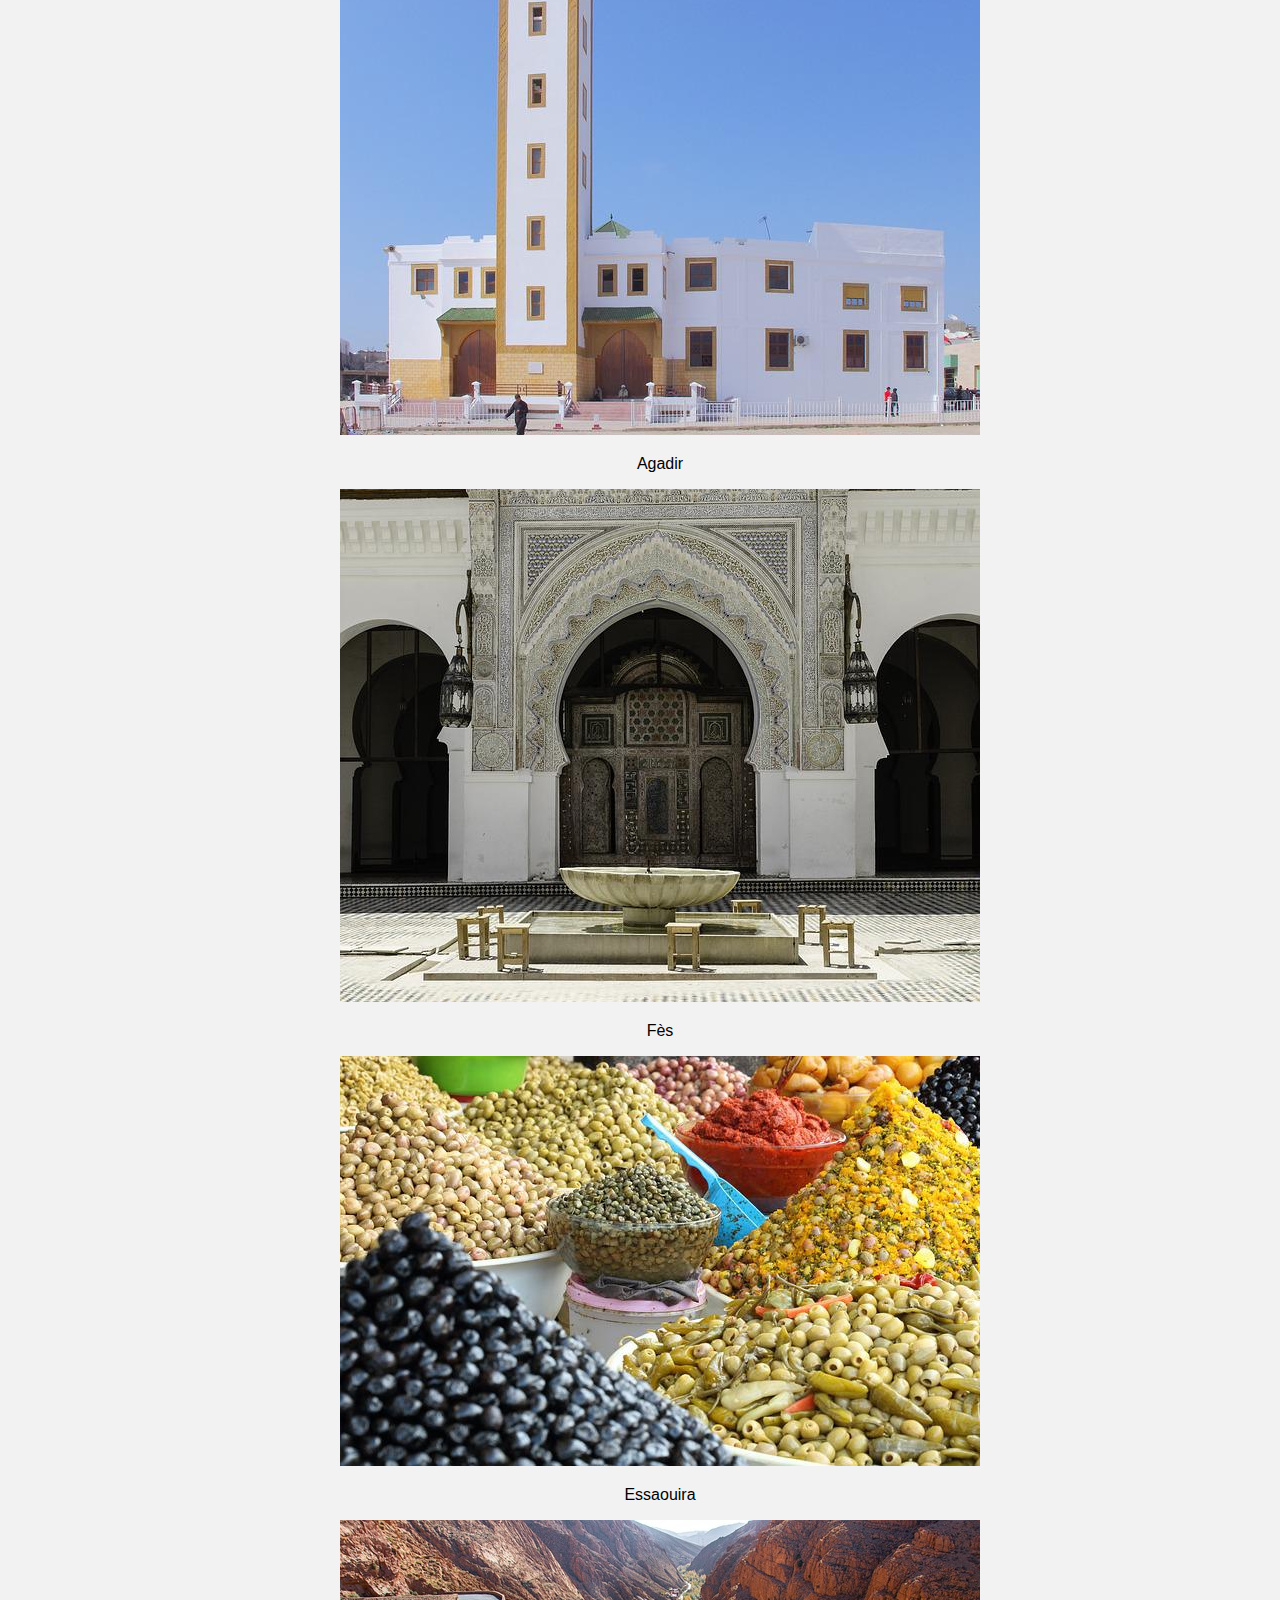
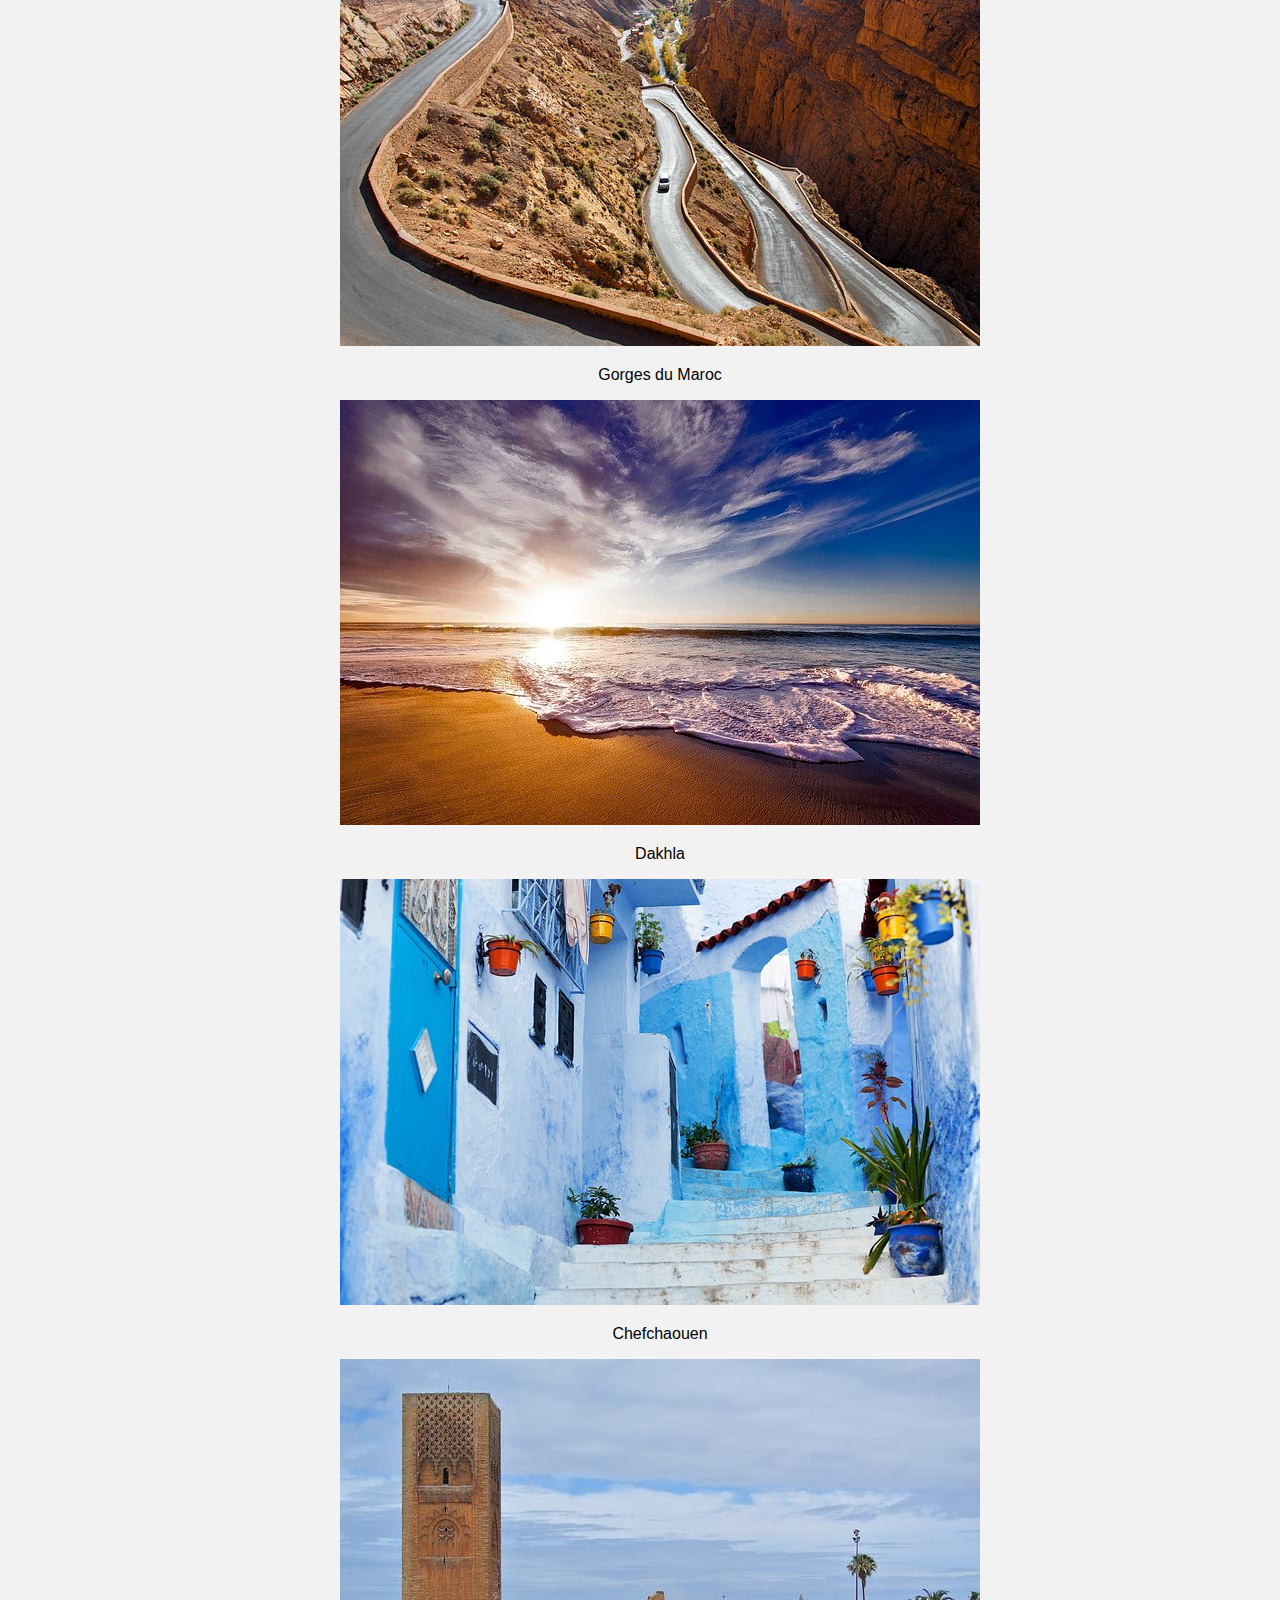
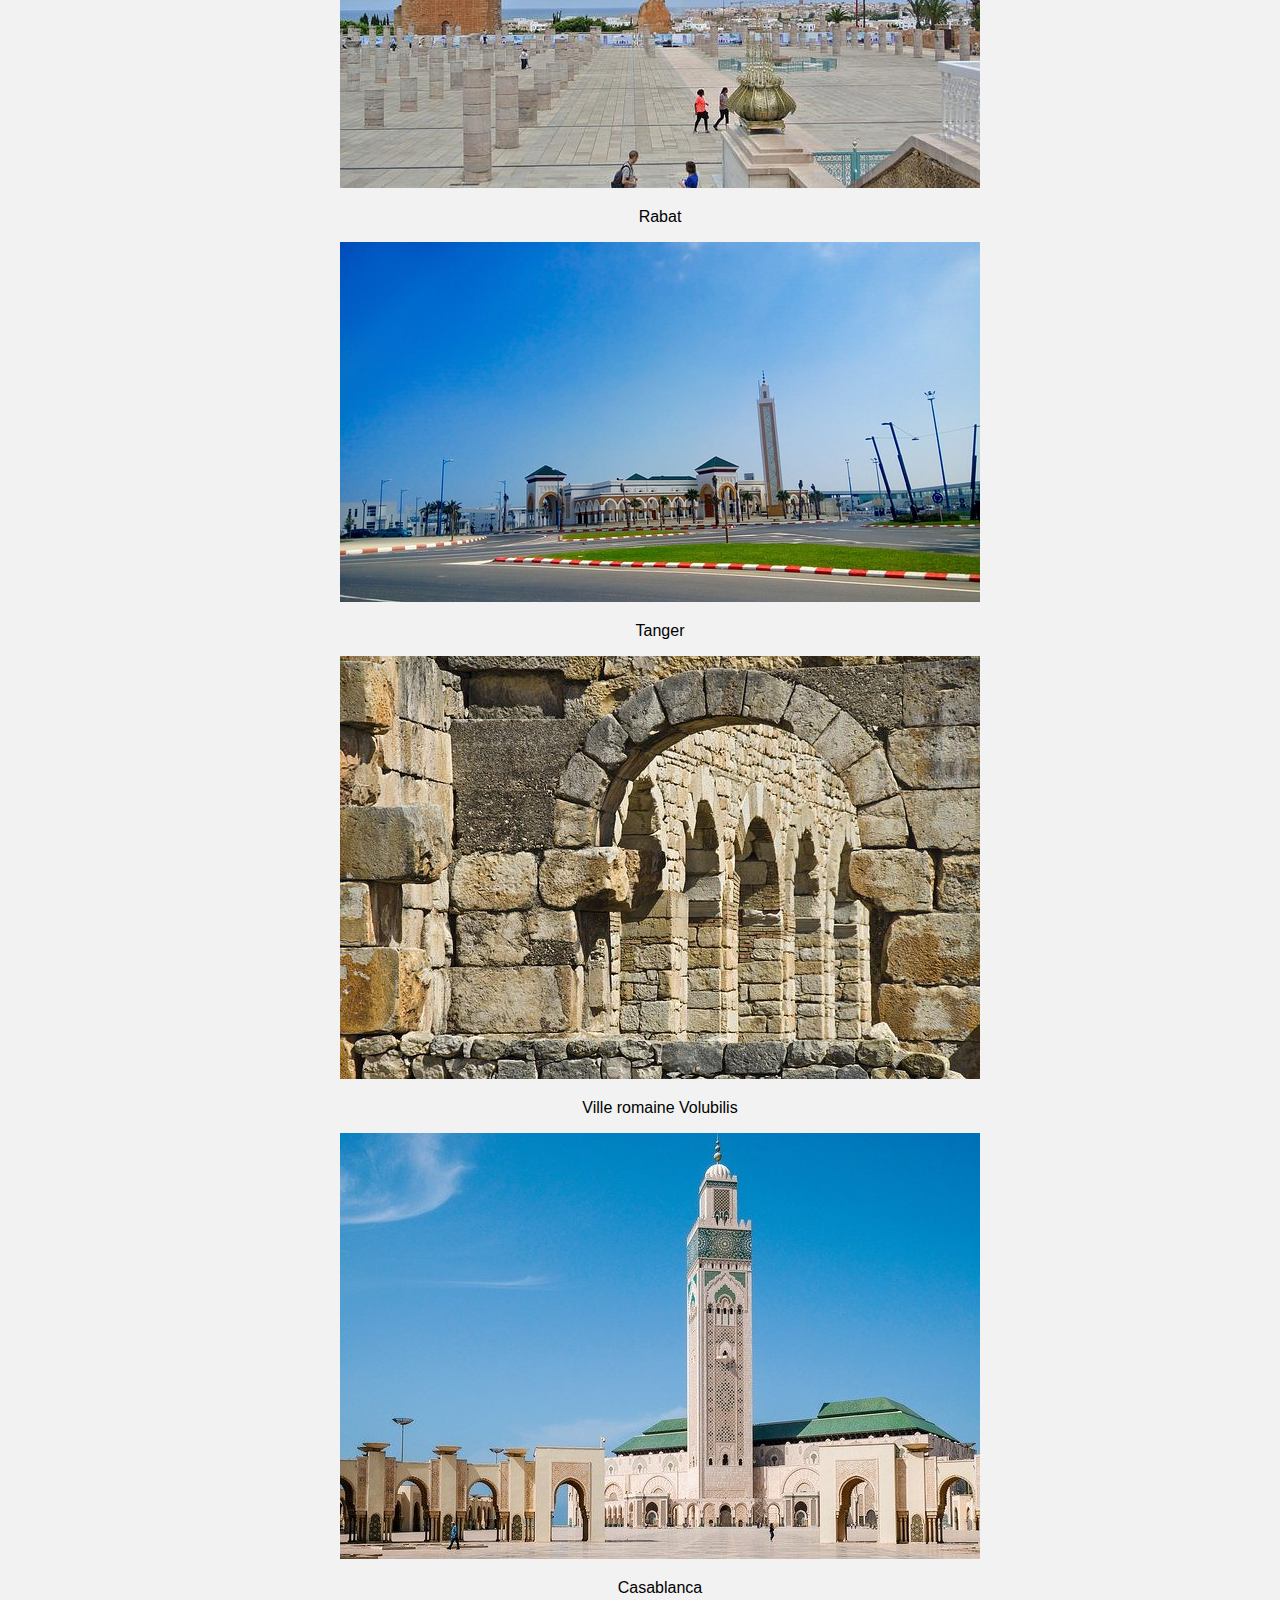
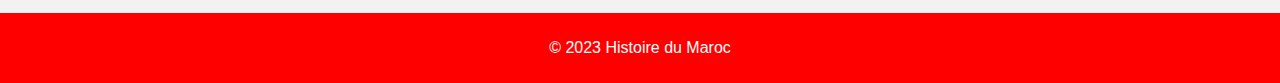
<file: Tourisme.html>
<!DOCTYPE html>
<html>

<head>
    <meta charset="UTF-8">
    <title>Tourisme au Maroc</title>
    <link rel="stylesheet" href="Tourisme.css">
</head>
<body>
    <header>
        <h1>Tourisme au Maroc</h1>
        <a href="index.html"><img src="Images/Place connu.jpg" alt="Maroc gang"></a>
    </header>
    <nav>
        <a href="activite.html">Activités</a>
    </nav>
    <section class="main-content">
        <h2>Explorez les merveilles du Maroc</h2>
        <p>Le Maroc est un pays magnifique avec une richesse culturelle, une histoire fascinante, une cuisine
            délicieuse et des paysages à couper le souffle.</p>
        <p>Que vous souhaitiez visiter les médinas historiques de Marrakech, faire une randonnée dans les montagnes
            de l'Atlas, ou vous détendre sur les plages de la côte atlantique, le Maroc a quelque chose à offrir à
            tout le monde.</p>
    </section>
    <ul id="Ville">
        <li><a href="activite.html"><img src="Images/kechMara.jpg" alt="Marrakech"></a><p>Marrakech</p></li>
        <li><a href="activite.html"><img src="Images/Cascades d'ouzoud.jpg" alt="Cascasdes d'Ouzoud"></a><p>Cascades d'Ouzoud</p></li>
        <li><a href="activite.html"><img src="Images/Montagne Atlas.jpg" alt="Montagnes de L'Atlas"></a><p>Montagne de l'Atlas</p></li>
        <li><a href="activite.html"><img src="Images/Ouarzazate.jpg" alt="Ouarzazate"></a><p>Ouarzazate</p></li>
        <li><a href="activite.html"><img src="Images/Desert.jpg" alt="Desert"></a><p>L'Immensité du Desert</p></li>
        <li><a href="activite.html"><img src="Images/Agadir.jpg" alt="Agadir"></a><p>Agadir</p></li>
        <li><a href="activite.html"><img src="Images/Fès.jpg" alt="Fès"></a><p>Fès</p></li>
        <li><a href="activite.html"><img src="Images/Essaouira.jpg" alt="Essaouira"></a><p>Essaouira</p></li>
        <li><a href="activite.html"><img src="Images/Gorges du Maroc.jpg" alt="Gorges du Maroc"></a><p>Gorges du Maroc</p></li>
        <li><a href="activite.html"><img src="Images/Dakhla.jpg" alt="Dakhla"></a><p>Dakhla</p></li>
        <li><a href="activite.html"><img src="Images/Chefchaouen.jpg" alt="Chefchaouen"></a><p>Chefchaouen</p></li>
        <li><a href="activite.html"><img src="Images/Rabat.jpg" alt="Rabat"></a><p>Rabat</p></li>
        <li><a href="activite.html"><img src="Images/Tanger.jpg" alt="Tanger"></a><p>Tanger</p></li>
        <li><a href="activite.html"><img src="Images/Ville romaine Volubilis.jpg" alt="Ville romaine Volubilis"></a><p>Ville romaine Volubilis</p></li>
        <li><a href="activite.html"><img src="Images/Casablanca.jpg" alt="Casablanca"></a><p>Casablanca</p></li>
    </ul>
    <footer>
        <p>© 2023 Histoire du Maroc</p>
    </footer>
</body>

</html>
</file>
<file: activite.css>
header {
    background-color: rgb(6,56,6);
    color: #fff;
    text-align: center;
    padding: 20px;
}

.main-content{
    text-align: center;
}

#couleur{
    text-align: center;
    display: flex;
    list-style: none;
}

.separation{
    background-color: red;
}

footer {
    background-color:rgb(6,56,6);
    color: #fff;
    text-align: center;
    padding: 10px;
}
</file>
<file: Contact.css>
body {
    font-family: Arial, sans-serif;
    background-color: #f4f4f4;
    margin: 0;
    padding: 0;
    display: flex;
    justify-content: center;
    align-items: center;
    height: 100vh;
}

form {
    background-color: #fff;
    padding: 20px;
    border-radius: 8px;
    box-shadow: 0 0 10px rgba(0, 0, 0, 0.1);
    width: 300px;
}

label {
    display: block;
    margin-bottom: 8px;
}

input,
textarea {
    width: 100%;
    padding: 8px;
    margin-bottom: 16px;
    box-sizing: border-box;
    border: 1px solid #ccc;
    border-radius: 4px;
}

button {
    background-color: #4caf50;
    color: #fff;
    padding: 10px 15px;
    border: none;
    border-radius: 4px;
    cursor: pointer;
}
</file>
<file: culture.css>
/* Style de l'en-tête */
header {
    background-color: red;
    color: #fff;
    text-align: center;
    padding: 20px;
}

.culture-list {
    list-style-type: none;
    padding: 10px;
    display: flex;
    flex-wrap: wrap;
}

.culture-category {
    width: calc(33.33% - 20px);
    border: 2px solid #333;
    margin: 10px;
    margin-left: 11%;
    background-color: #f0f0f0;
    padding: 10px;
}

.culture-category h2 {
    font-size: 15px;
    margin-bottom: 10px;
}

.culture-category-content {
    font-size: 1em;
}

body {
    text-align: center;
    background-color: rgb(6, 56, 6);
}

#centro {
    border: 2px solid black;
    display: flex;
    justify-content: center;
    align-content: center;
}

footer {
    background-color:red;
    color: #fff;
    text-align: center;
    padding: 10px;
}
</file>
<file: Histoire.css>
/* Style de base pour le corps de la page */
body {
    font-family: Arial, sans-serif;
    background-color:red;
    margin: 0;
    padding: 0;
}

/* Style de l'en-tête */
header {
    background-color: rgb(6, 54, 6);
    color: #fff;
    text-align:center;
    padding: 20px;
}

/* Style du titre principal */
h1 {
    font-size: 36px;
}

/* Style de la barre de navigation */
nav ul {
    list-style-type: none;
    margin: 0;
    padding: 0;
}

nav li {
    display: inline;
    margin-right: 20px;
}

nav a {
    text-decoration:line-through;
    color: white;
    font-weight: bold;
}

/* Style des sections */
section {
    background-color: #fff;
    padding: 20px;
    margin: 20px;
    border-radius: 5px;
    box-shadow: 0 2px 4px rgba(0, 0, 0, 0.1);
}

/* Style des liens dans les sections */
section a {
    color: rgb(6, 54, 6);
    text-decoration: underline;
}

/* Style du pied de page */
footer {
    background-color:rgb(6, 54, 6);
    color: #fff;
    text-align: center;
    padding: 10px;
}

/* Style des listes à puce */
ul {
    list-style-type: disc;
    margin-left: 20px;
}

/* Style des titres de section */
h2 {
    font-size: 24px;
    color:rgb(6, 54, 6);
}

/* Style pour les paragraphes */
p {
    line-height: 1.5;
}

/* Style pour les liens de navigation actifs */
nav a:hover {
    text-decoration: underline;
}
</file>
<file: Tourisme.css>
body {
    font-family: Arial, sans-serif;
    margin: 0;
    padding: 0;
    background-color: #f2f2f2;
    text-align: center;
}

header {
    background-color:red;
    color: #fff;
    text-align: center;
    padding: 20px;
}

h1 {
    font-size: 36px;
}

nav {
    background-color:rgb(6, 56, 6);
    color: #fff;
    text-align: center;
    padding: 10px;
}

nav a {
    text-decoration: none;
    color: #fff;
    margin: 0 10px;
}

nav a:hover {
    text-decoration: underline;
}

.main-content {
    max-width: 1200px;
    margin: 0 auto;
    background-color: #fff;
    padding: 20px;
}

.main-content img {
    max-width: 100%;
    height: auto;
}

#Ville{
    list-style: none;
}

footer {
    background-color:red;
    color: #fff;
    text-align: center;
    padding: 10px;
}
</file>
